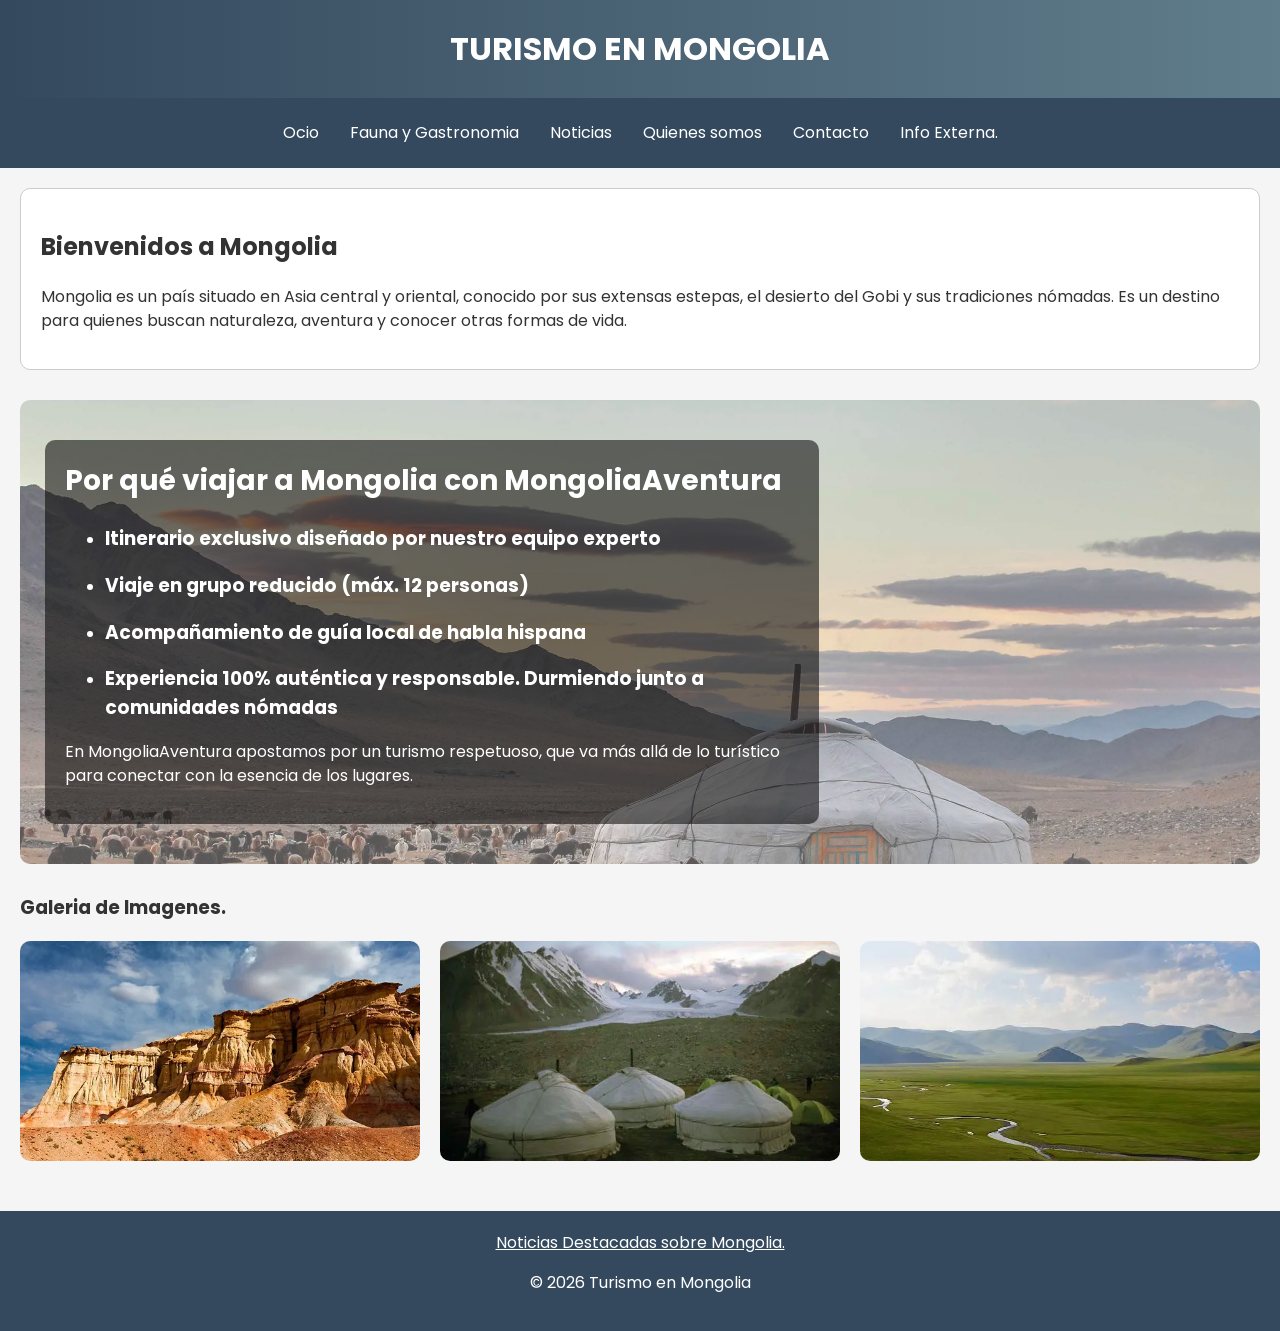
<file: index.html>
<!DOCTYPE html>
<html lang="es">

<head>
    <meta charset="UTF-8">
    <meta name="viewport" content="width=device-width, initial-scale=1.0">
    <title>Mongolia</title>
    <link rel="icon" type="image/png" href="Imagenes/favicom.webp">
    <link rel="apple-touch-icon" href="Imagenes/icono.png">
    <meta name="description"
        content="En esta Web encontrarás qué visitar en mongolia, qué rutas recorrer, como son sus gentes y su cultura. ">
    <link rel="preconnect" href="https://fonts.googleapis.com">
    <link rel="preconnect" href="https://fonts.gstatic.com" crossorigin>
    <link href="https://fonts.googleapis.com/css2?family=Poppins:wght@400;500;600;700&display=swap" rel="stylesheet">
    <link rel="stylesheet" href="estilos.css">
    <link rel="alternate" type="application/rss+xml" href="noticias.xml">
</head>

<body>
    <header>
        <div class="titulo">
            <h1>TURISMO EN MONGOLIA</h1>
           
        </div>
    </header>
     <nav>
        <a href="Ocio.html">Ocio</a>
        <a href="FaunayGastronomia.html">Fauna y Gastronomia</a>
        <a href="noticias.xml">Noticias</a>
        <a href="SobreNosotros.html">Quienes somos</a>
        <a href="Contacto.html">Contacto</a>
        <a href="https://es.wikipedia.org/wiki/Mongolia" target="_blank" rel="noopener">Info Externa.</a>
    </nav>
    <main>


        <section>
            <div class="Bienvenidos">
                <h2>Bienvenidos a Mongolia</h2>
                <p>Mongolia es un país situado en Asia central y oriental, conocido por sus extensas estepas, el
                    desierto
                    del Gobi y sus tradiciones nómadas. Es un destino para quienes buscan naturaleza, aventura y
                    conocer
                    otras formas de vida.</p>
            </div>

        </section>

        <div class="argumentoGlobal">

            <img class="imagenArgumento" src="Imagenes/cabras.webp" alt="cabras en Mongolia" loading="lazy">

            <div class="argumentoGlobalTexto">

                <h2>Por qué viajar a Mongolia con MongoliaAventura </h2>
                <ul>
                    <li>
                        <h3>Itinerario exclusivo diseñado por nuestro equipo experto</h3>
                    </li>
                    <li>
                        <h3>Viaje en grupo reducido (máx. 12 personas)</h3>
                    </li>
                    <li>
                        <h3>Acompañamiento de guía local de habla hispana</h3>
                    </li>
                    <li>
                        <h3>Experiencia 100% auténtica y responsable. Durmiendo junto a comunidades nómadas</h3>
                    </li>
                </ul>

                <p>En MongoliaAventura apostamos por un turismo respetuoso, que va más allá de lo turístico para
                    conectar con la esencia de los lugares.</p>
            </div>

        </div>
        <section class="galeria">
            <h3>Galeria de Imagenes.</h3>
            <div class="grid-galeria">
                <img src="Imagenes/mongol_gobi.webp" alt="Desierto del Gobi" loading="lazy">
                <img src="Imagenes/MontañasAltai.webp" alt="Zona de montañas del Altái" loading="lazy">
                <img src="Imagenes/estepaCentral.webp" alt="Zona de llanuras o estepas centrales" loading="lazy">
            </div>

        </section>


    </main>
    <footer>
        <a href="noticias.xml">Noticias Destacadas sobre Mongolia.</a>
        <p>&copy; 2026 Turismo en Mongolia</p>
    </footer>
</body>


</html>
</file>
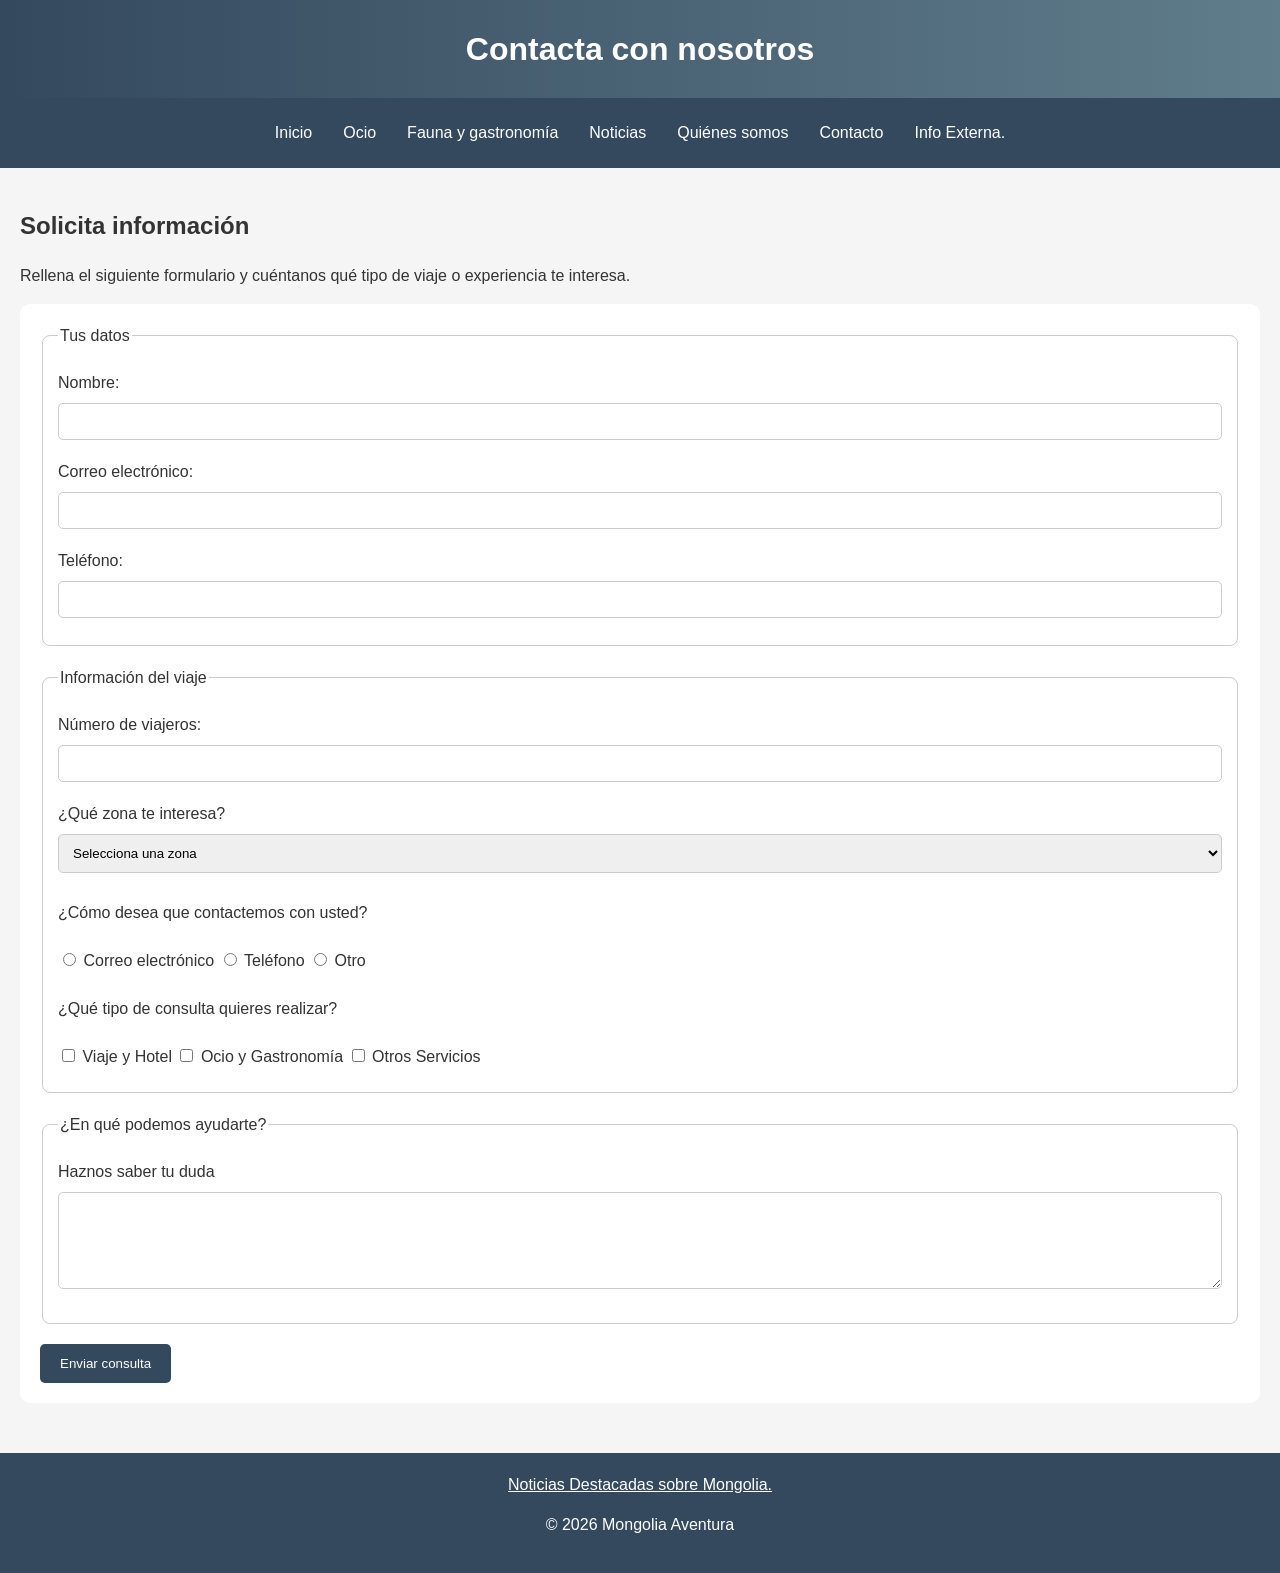
<file: Contacto.html>
<!DOCTYPE html>
<html lang="es">

<head>
    <meta charset="UTF-8">
    <meta name="viewport" content="width=device-width, initial-scale=1.0">
    <title>Contacto Mongolia Aventura</title>
    <link rel="icon" type="image/png" sizes="32x32" href="Imagenes/favicom.webp">
    <link rel="apple-touch-icon" href="Imagenes/icono.png">
    <meta name="description"
        content="Contacta con Mongolia Aventura para solicitar información sobre viajes y experiencias en Mongolia.">
    <link rel="stylesheet" href="estilos.css">

</head>

<body>
    <header>
        <h1>Contacta con nosotros</h1>
        
    </header>
    <nav>
            <a href="index.html">Inicio</a>
            <a href="Ocio.html">Ocio</a>
            <a href="FaunayGastronomia.html">Fauna y gastronomía</a>
            <a href="noticias.xml">Noticias</a>
            <a href="SobreNosotros.html">Quiénes somos</a>
            <a href="Contacto.html">Contacto</a>
            <a href="https://es.wikipedia.org/wiki/Mongolia" target="_blank" rel="noopener">Info Externa.</a>
        </nav>

    <main>
        <section>
            <h2>Solicita información</h2>
            <p>Rellena el siguiente formulario y cuéntanos qué tipo de viaje o experiencia te interesa.</p>

            <form action="gracias.html" method="get">
                <fieldset>
                    <legend>Tus datos</legend>

                    <label for="nombre">Nombre:</label>
                    <input type="text" id="nombre" name="nombre" required>

                    <label for="correo">Correo electrónico:</label>
                    <input type="email" id="correo" name="correo" required>

                    <label for="telefono">Teléfono:</label>
                    <input type="text" id="telefono" name="telefono" required>
                </fieldset>

                <fieldset>
                    <legend>Información del viaje</legend>

                    <label for="viajeros">Número de viajeros:</label>
                    <input type="number" id="viajeros" name="viajeros" min="1" max="12" required>

                    <label for="destino">¿Qué zona te interesa?</label>
                    <select id="destino" name="destino" required>
                        <option value="">Selecciona una zona</option>
                        <option value="gobi">Desierto del Gobi</option>
                        <option value="altai">Montañas del Altái</option>
                        <option value="estepas">Estepas centrales</option>
                        <option value="norte">Norte de Mongolia</option>
                    </select>

                    <p>¿Cómo desea que contactemos con usted?</p>
                    <input type="radio" id="contacto-email" name="contacto" value="email" required>
                    <label for="contacto-email">Correo electrónico</label>

                    <input type="radio" id="contacto-tlf" name="contacto" value="tlf">
                    <label for="contacto-tlf">Teléfono</label>

                    <input type="radio" id="contacto-otro" name="contacto" value="otros">
                    <label for="contacto-otro">Otro</label>

                    <p>¿Qué tipo de consulta quieres realizar?</p>
                    <input type="checkbox" id="consulta-viaje" name="actividades" value="viaje">
                    <label for="consulta-viaje">Viaje y Hotel</label>

                    <input type="checkbox" id="consulta-ocio" name="actividades" value="Ocio">
                    <label for="consulta-ocio">Ocio y Gastronomía</label>

                    <input type="checkbox" id="consulta-otros" name="actividades" value="otros">
                    <label for="consulta-otros">Otros Servicios</label>
                </fieldset>

                <fieldset>
                    <legend>¿En qué podemos ayudarte?</legend>
                    <label for="mensaje">Haznos saber tu duda</label>
                    <textarea id="mensaje" name="mensaje" rows="5" required></textarea>
                </fieldset>

                <button type="submit">Enviar consulta</button>
            </form>
        </section>
    </main>

    <footer>
        <a href="noticias.xml">Noticias Destacadas sobre Mongolia.</a>
        <p>&copy; 2026 Mongolia Aventura</p>
    </footer>
</body>

</html>
</file>
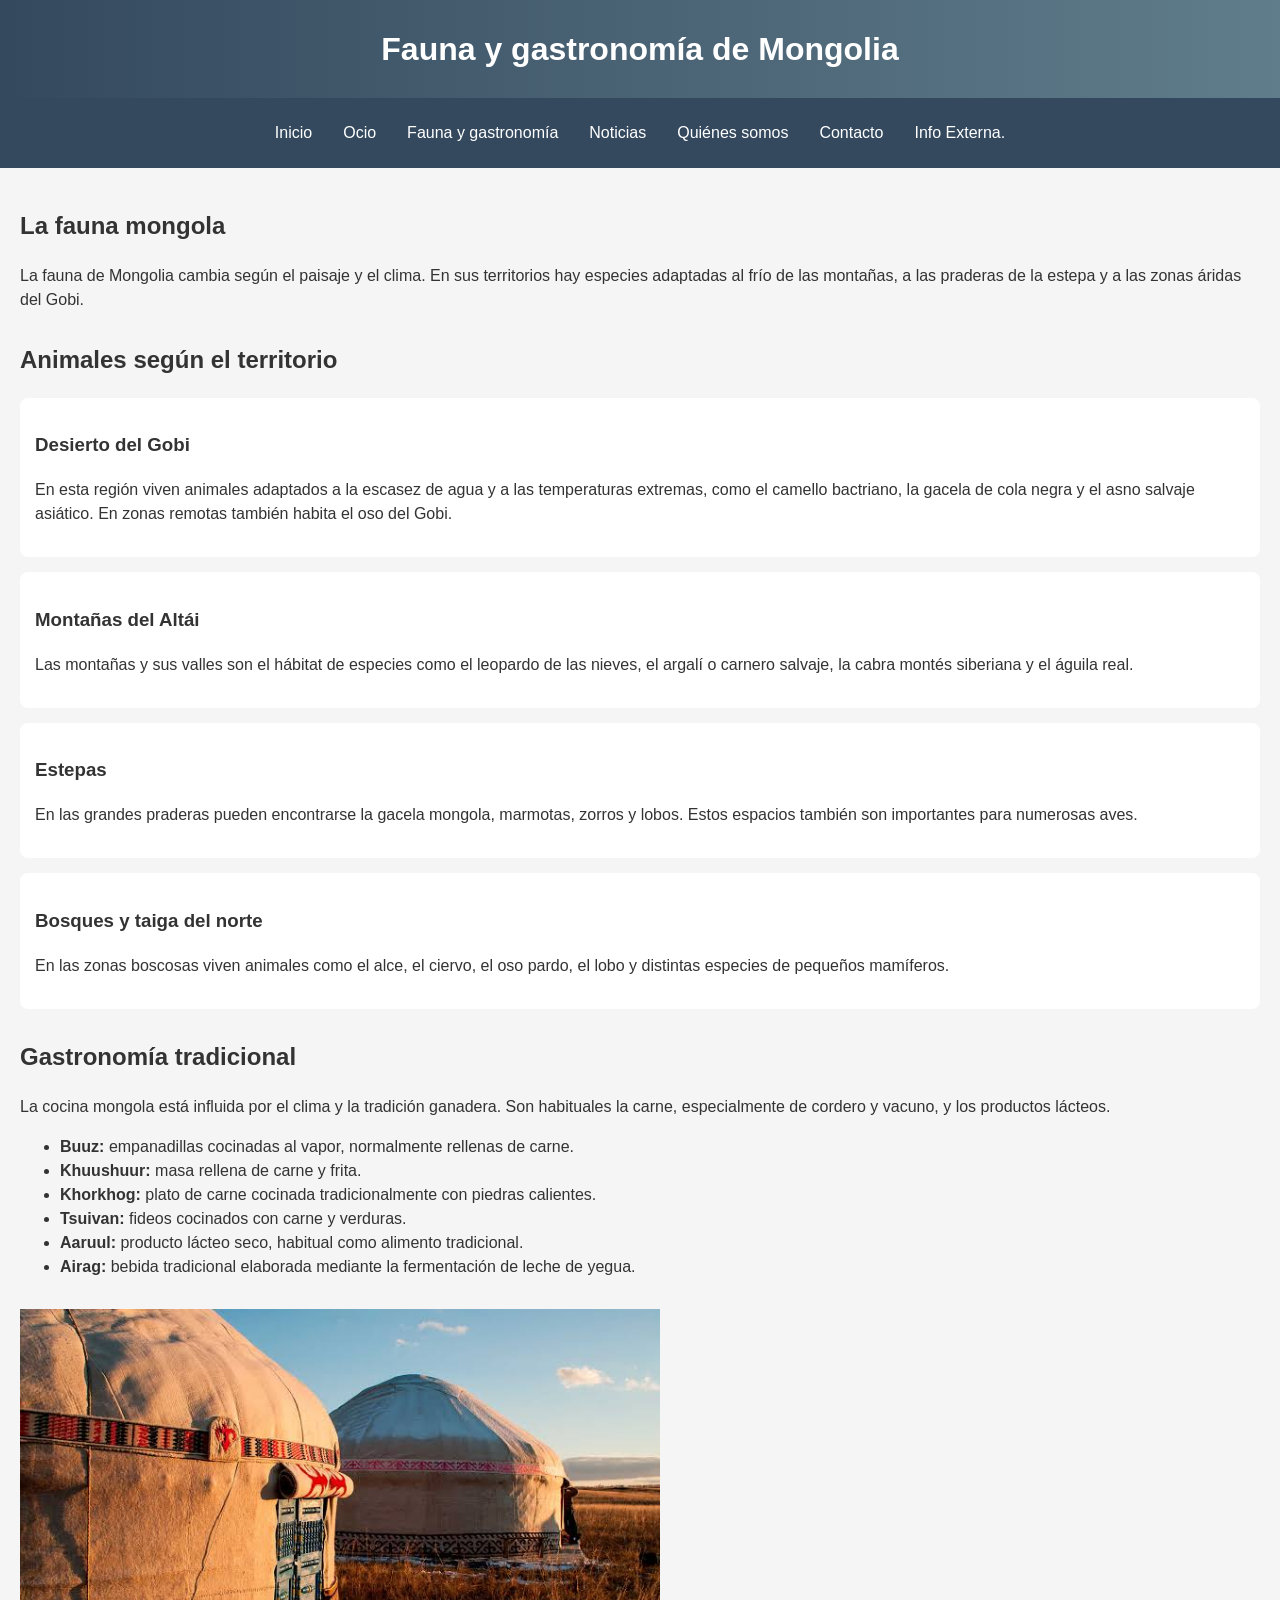
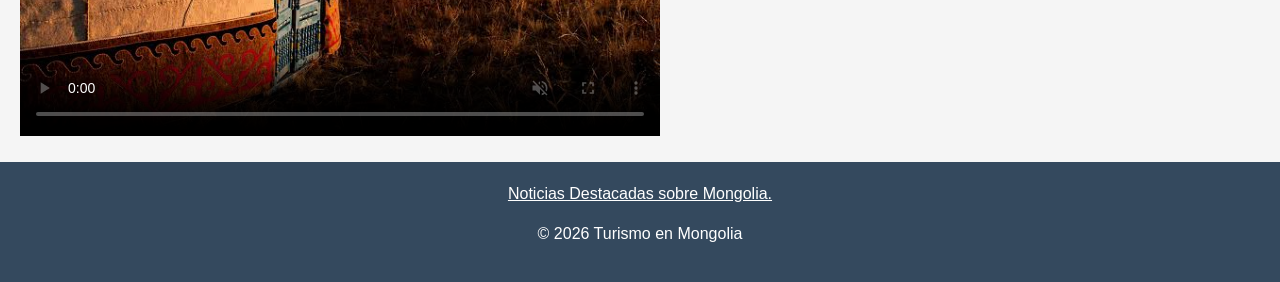
<file: FaunayGastronomia.html>
<!DOCTYPE html>
<html lang="es">

<head>
    <meta charset="UTF-8">
    <meta name="viewport" content="width=device-width, initial-scale=1.0">
    <title>Fauna y gastronomía de Mongolia</title>
    <link rel="icon" type="image/png" sizes="32x32" href="Imagenes/favicom.webp">
    <link rel="apple-touch-icon" href="Imagenes/icono.png">
    <meta name="description"
        content="Descubre los animales de Mongolia y algunos platos de su gastronomía tradicional.">
    <link rel="stylesheet" href="estilos.css">
</head>

<body>
    <header>
        <h1>Fauna y gastronomía de Mongolia</h1>
          
    </header>
  <nav>
        <a href="index.html">Inicio</a>
        <a href="Ocio.html">Ocio</a>
        <a href="FaunayGastronomia.html">Fauna y gastronomía</a>
        <a href="noticias.xml">Noticias</a>
        <a href="SobreNosotros.html">Quiénes somos</a>
        <a href="Contacto.html">Contacto</a>
        <a href="https://es.wikipedia.org/wiki/Mongolia" target="_blank" rel="noopener">Info Externa.</a>
    </nav>

    <main>


        <section>
            <h2>La fauna mongola</h2>
            <p>La fauna de Mongolia cambia según el paisaje y el clima. En sus territorios hay especies adaptadas al
                frío de las montañas, a las praderas de la estepa y a las zonas áridas del Gobi.</p>
        </section>

        <section>
            <h2>Animales según el territorio</h2>
            <article>
                <h3>Desierto del Gobi</h3>
                <p>En esta región viven animales adaptados a la escasez de agua y a las temperaturas extremas, como el
                    camello bactriano, la gacela de cola negra y el asno salvaje asiático. En zonas remotas también
                    habita el oso del Gobi.</p>
            </article>
            <article>
                <h3>Montañas del Altái</h3>
                <p>Las montañas y sus valles son el hábitat de especies como el leopardo de las nieves, el argalí o
                    carnero salvaje, la cabra montés siberiana y el águila real.</p>
            </article>
            <article>
                <h3>Estepas</h3>
                <p>En las grandes praderas pueden encontrarse la gacela mongola, marmotas, zorros y lobos. Estos
                    espacios también son importantes para numerosas aves.</p>
            </article>
            <article>
                <h3>Bosques y taiga del norte</h3>
                <p>En las zonas boscosas viven animales como el alce, el ciervo, el oso pardo, el lobo y distintas
                    especies de pequeños mamíferos.</p>
            </article>
        </section>

        <section>
            <h2>Gastronomía tradicional</h2>
            <p>La cocina mongola está influida por el clima y la tradición ganadera. Son habituales la carne,
                especialmente de cordero y vacuno, y los productos lácteos.</p>
            <ul>
                <li><strong>Buuz:</strong> empanadillas cocinadas al vapor, normalmente rellenas de carne.</li>
                <li><strong>Khuushuur:</strong> masa rellena de carne y frita.</li>
                <li><strong>Khorkhog:</strong> plato de carne cocinada tradicionalmente con piedras calientes.</li>
                <li><strong>Tsuivan:</strong> fideos cocinados con carne y verduras.</li>
                <li><strong>Aaruul:</strong> producto lácteo seco, habitual como alimento tradicional.</li>
                <li><strong>Airag:</strong> bebida tradicional elaborada mediante la fermentación de leche de yegua.
                </li>
            </ul>
        </section>
        <video controls muted width="640" poster="Imagenes/Mongoliavideo.jfif">
            <source src="Imagenes/VideoMongolia.mp4" type="video/mp4">
            <p>
                Tu navegador no soporta el vídeo HTML5.
                <a href="https://www.youtube.com/watch?v=i_rzYh0Pz50">
                    Ver vídeo en YouTube
                </a>.
            </p>
        </video>
    </main>

    <footer>
        <a href="noticias.xml">Noticias Destacadas sobre Mongolia.</a>
        <p>&copy; 2026 Turismo en Mongolia</p>
    </footer>
</body>

</html>
</file>
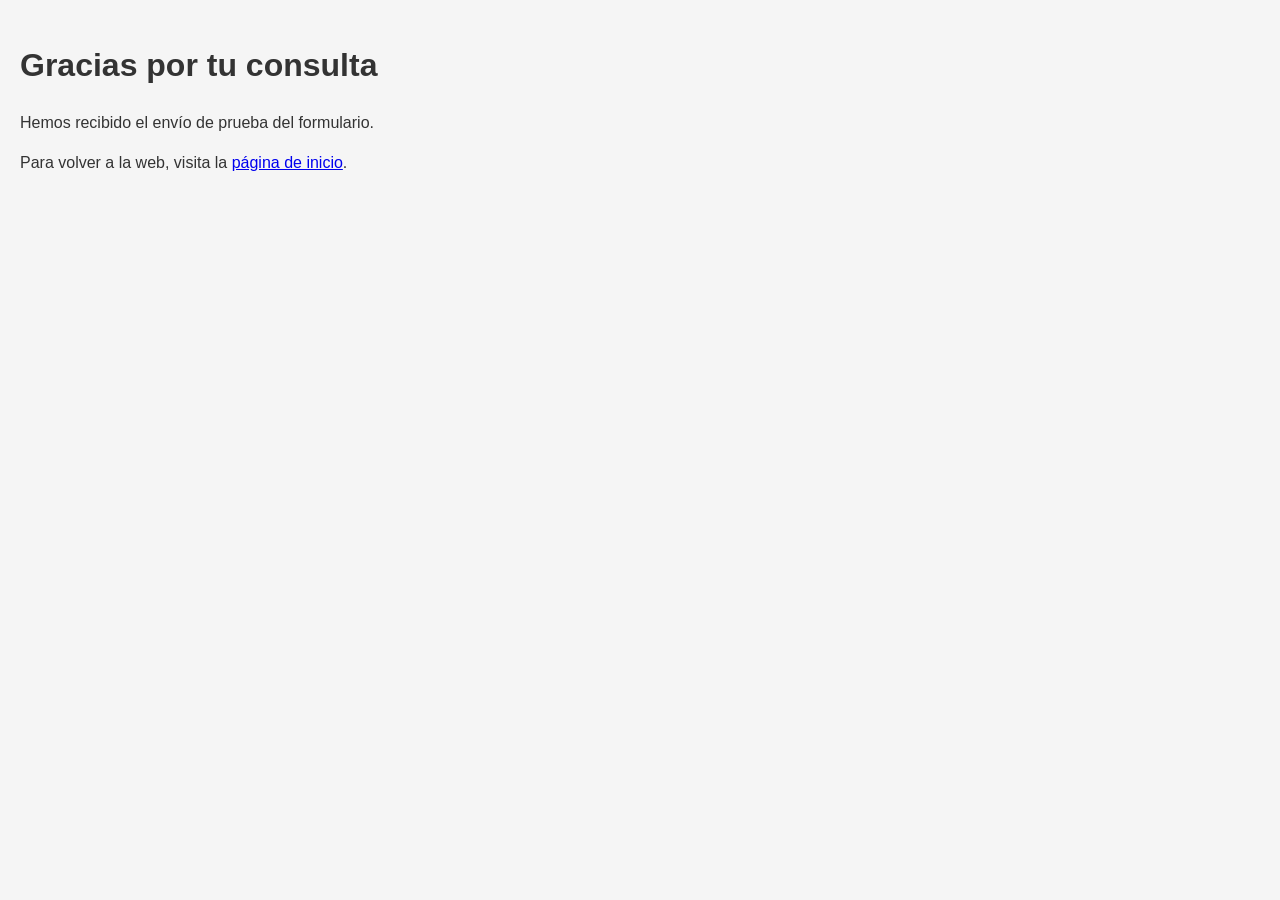
<file: gracias.html>
<!DOCTYPE html>
<html lang="es">
<head>
    <meta charset="UTF-8">
    <meta name="viewport" content="width=device-width, initial-scale=1.0">
    <title>Gracias  Mongolia </title>
    <link rel="stylesheet" href="estilos.css">
</head>
<body>
    <main>
        <h1>Gracias por tu consulta</h1>
        <p>Hemos recibido el envío de prueba del formulario.</p>
        <p>Para volver a la web, visita la <a href="index.html">página de inicio</a>.</p>
    </main>
</body>
</html>
</file>
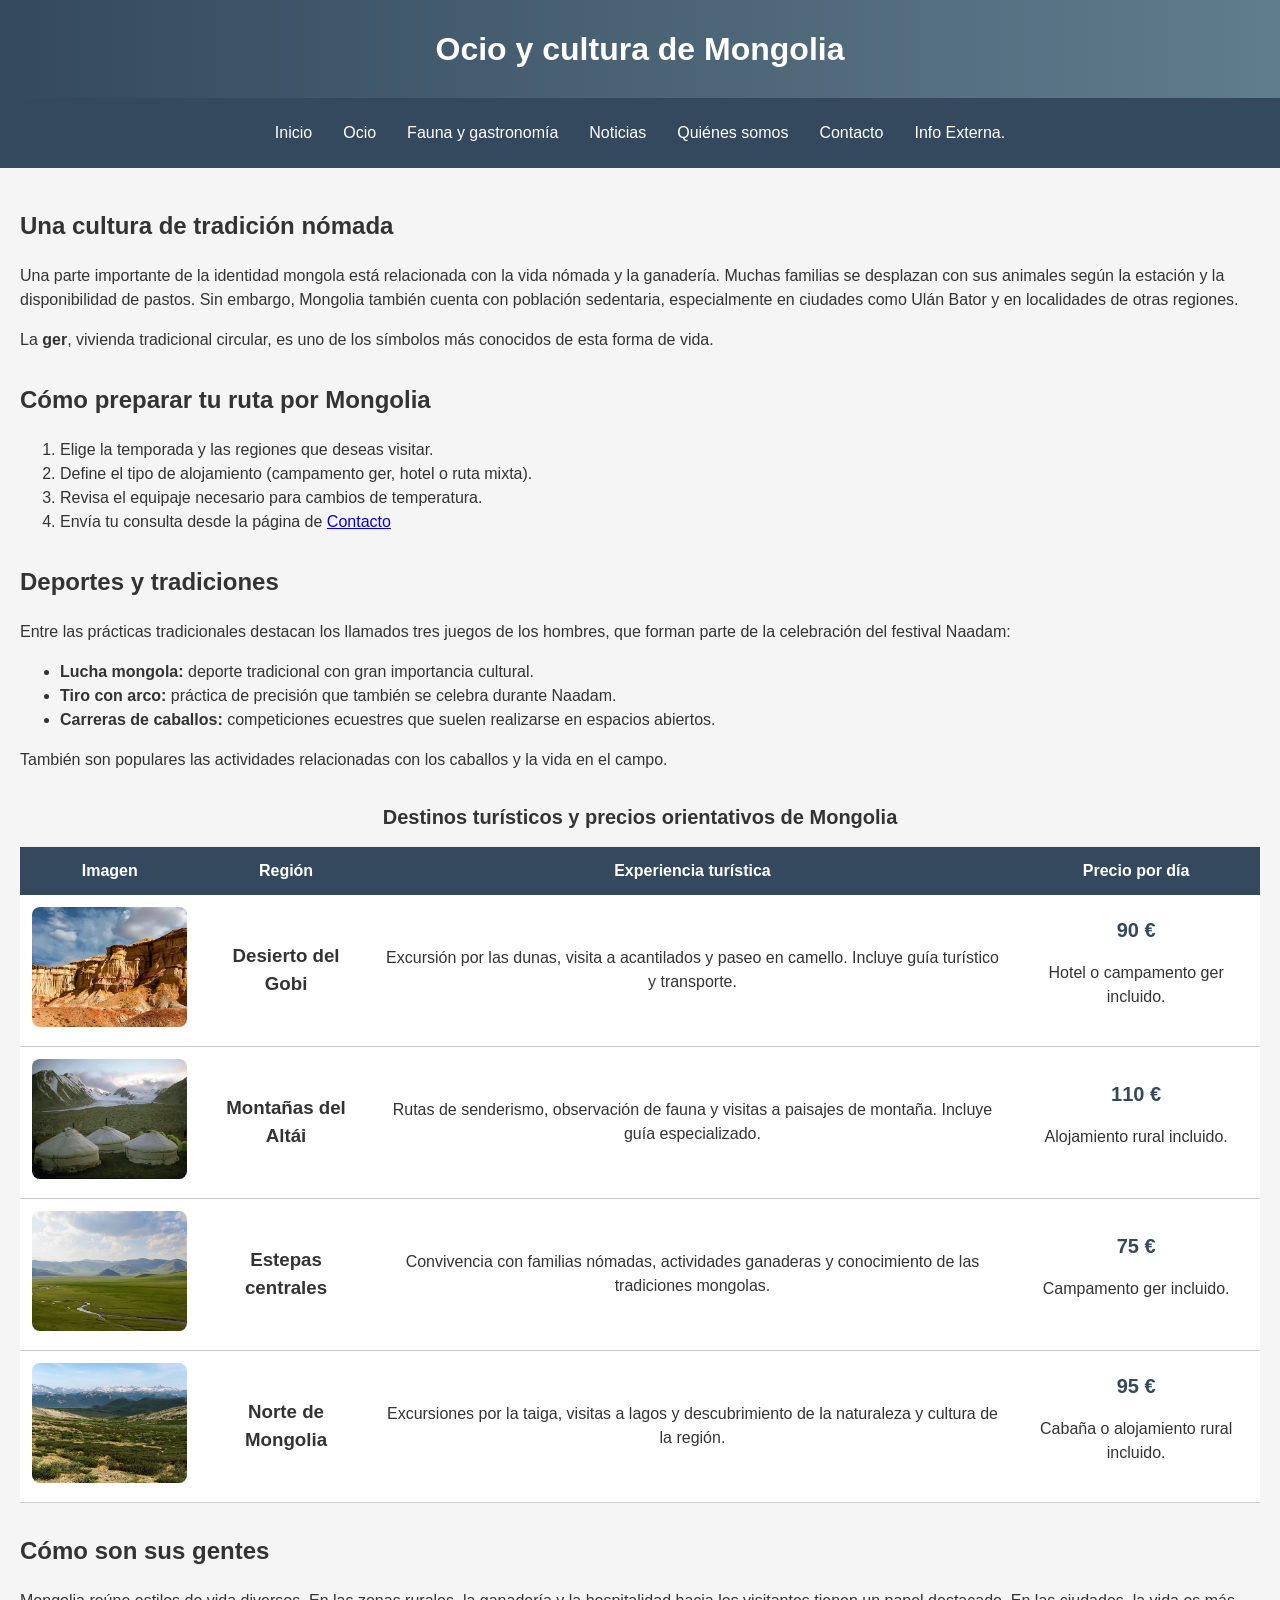
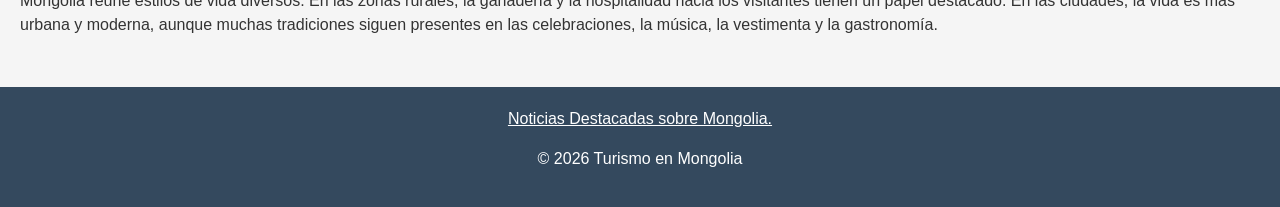
<file: Ocio.html>
<!DOCTYPE html>
<html lang="es">

<head>
    <meta charset="UTF-8">
    <meta name="viewport" content="width=device-width, initial-scale=1.0">
    <title>Ocio y cultura de Mongolia</title>
    <link rel="icon" type="image/png" sizes="32x32" href="Imagenes/favicom.webp">
    <link rel="apple-touch-icon" href="Imagenes/icono.png">
    <meta name="description"
        content="Conoce la cultura mongola, sus tradiciones, deportes, rutas y actividades turísticas.">
    <link rel="stylesheet" href="estilos.css">
</head>

<body>
    <header>
        <h1>Ocio y cultura de Mongolia</h1>
       
    </header>
     <nav>
            <a href="index.html">Inicio</a>
            <a href="Ocio.html">Ocio</a>
            <a href="FaunayGastronomia.html">Fauna y gastronomía</a>
            <a href="noticias.xml">Noticias</a>
            <a href="SobreNosotros.html">Quiénes somos</a>
            <a href="Contacto.html">Contacto</a>
            <a href="https://es.wikipedia.org/wiki/Mongolia" target="_blank" rel="noopener">Info Externa.</a>
        </nav>

    <main>
        <section>
            <h2>Una cultura de tradición nómada</h2>
            <p>Una parte importante de la identidad mongola está relacionada con la vida nómada y la ganadería. Muchas
                familias se desplazan con sus animales según la estación y la disponibilidad de pastos. Sin embargo,
                Mongolia también cuenta con población sedentaria, especialmente en ciudades como Ulán Bator y en
                localidades de otras regiones.</p>
            <p>La <strong>ger</strong>, vivienda tradicional circular, es uno de los símbolos más conocidos de esta
                forma de vida.</p>
        </section>

        <section>
            <h2>Cómo preparar tu ruta por Mongolia</h2>
            <ol>
                <li>Elige la temporada y las regiones que deseas visitar.</li>
                <li>Define el tipo de alojamiento (campamento ger, hotel o ruta mixta).</li>
                <li>Revisa el equipaje necesario para cambios de temperatura.</li>
                <li>Envía tu consulta desde la página de <a href="Contacto.html">Contacto</a></li>
            </ol>
        </section>

        <section>
            <h2>Deportes y tradiciones</h2>
            <p>Entre las prácticas tradicionales destacan los llamados tres juegos de los hombres, que forman parte de
                la celebración del festival Naadam:</p>
            <ul>
                <li><strong>Lucha mongola:</strong> deporte tradicional con gran importancia cultural.</li>
                <li><strong>Tiro con arco:</strong> práctica de precisión que también se celebra durante Naadam.</li>
                <li><strong>Carreras de caballos:</strong> competiciones ecuestres que suelen realizarse en espacios
                    abiertos.</li>
            </ul>
            <p>También son populares las actividades relacionadas con los caballos y la vida en el campo.</p>
        </section>

        <section>
            
           <table>
    <caption>Destinos turísticos y precios orientativos de Mongolia</caption>

    <thead>
        <tr>
            <th scope="col">Imagen</th>
            <th scope="col">Región</th>
            <th scope="col">Experiencia turística</th>
            <th scope="col">Precio por día</th>
        </tr>
    </thead>

    <tbody>
        <tr>
            <td>
                <img src="Imagenes/mongol_gobi.webp"
                    alt="Desierto del Gobi" width="300">
            </td>
            <td>
                <h3>Desierto del Gobi</h3>
            </td>
            <td>
                Excursión por las dunas, visita a acantilados y paseo en camello.
                Incluye guía turístico y transporte.
            </td>
            <td>
                <strong>90 €</strong>
                <p>Hotel o campamento ger incluido.</p>
            </td>
        </tr>

        <tr>
            <td>
                <img src="Imagenes/MontañasAltai.webp"
                    alt="Zona de montañas del Altái" width="300">
            </td>
            <td>
                <h3>Montañas del Altái</h3>
            </td>
            <td>
                Rutas de senderismo, observación de fauna y visitas a paisajes
                de montaña. Incluye guía especializado.
            </td>
            <td>
                <strong>110 €</strong>
                <p>Alojamiento rural incluido.</p>
            </td>
        </tr>

        <tr>
            <td>
                <img src="Imagenes/estepaCentral.webp"
                    alt="Zona de llanuras o estepas centrales" width="300">
            </td>
            <td>
                <h3>Estepas centrales</h3>
            </td>
            <td>
                Convivencia con familias nómadas, actividades ganaderas y
                conocimiento de las tradiciones mongolas.
            </td>
            <td>
                <strong>75 €</strong>
                <p>Campamento ger incluido.</p>
            </td>
        </tr>

        <tr>
            <td>
                <img src="Imagenes/norteMongolia.webp"
                    alt="Zona norte de Mongolia donde hay pastoreo" width="300">
            </td>
            <td>
                <h3>Norte de Mongolia</h3>
            </td>
            <td>
                Excursiones por la taiga, visitas a lagos y descubrimiento
                de la naturaleza y cultura de la región.
            </td>
            <td>
                <strong>95 €</strong>
                <p>Cabaña o alojamiento rural incluido.</p>
            </td>
        </tr>
    </tbody>
</table>
        </section>

        <section>
            <h2>Cómo son sus gentes</h2>
            <p>Mongolia reúne estilos de vida diversos. En las zonas rurales, la ganadería y la hospitalidad hacia los
                visitantes tienen un papel destacado. En las ciudades, la vida es más urbana y moderna, aunque muchas
                tradiciones siguen presentes en las celebraciones, la música, la vestimenta y la gastronomía.</p>
        </section>
    </main>

    <footer>
        <a href="noticias.xml">Noticias Destacadas sobre Mongolia.</a>
        <p>&copy; 2026 Turismo en Mongolia</p>
    </footer>
</body>

</html>
</file>
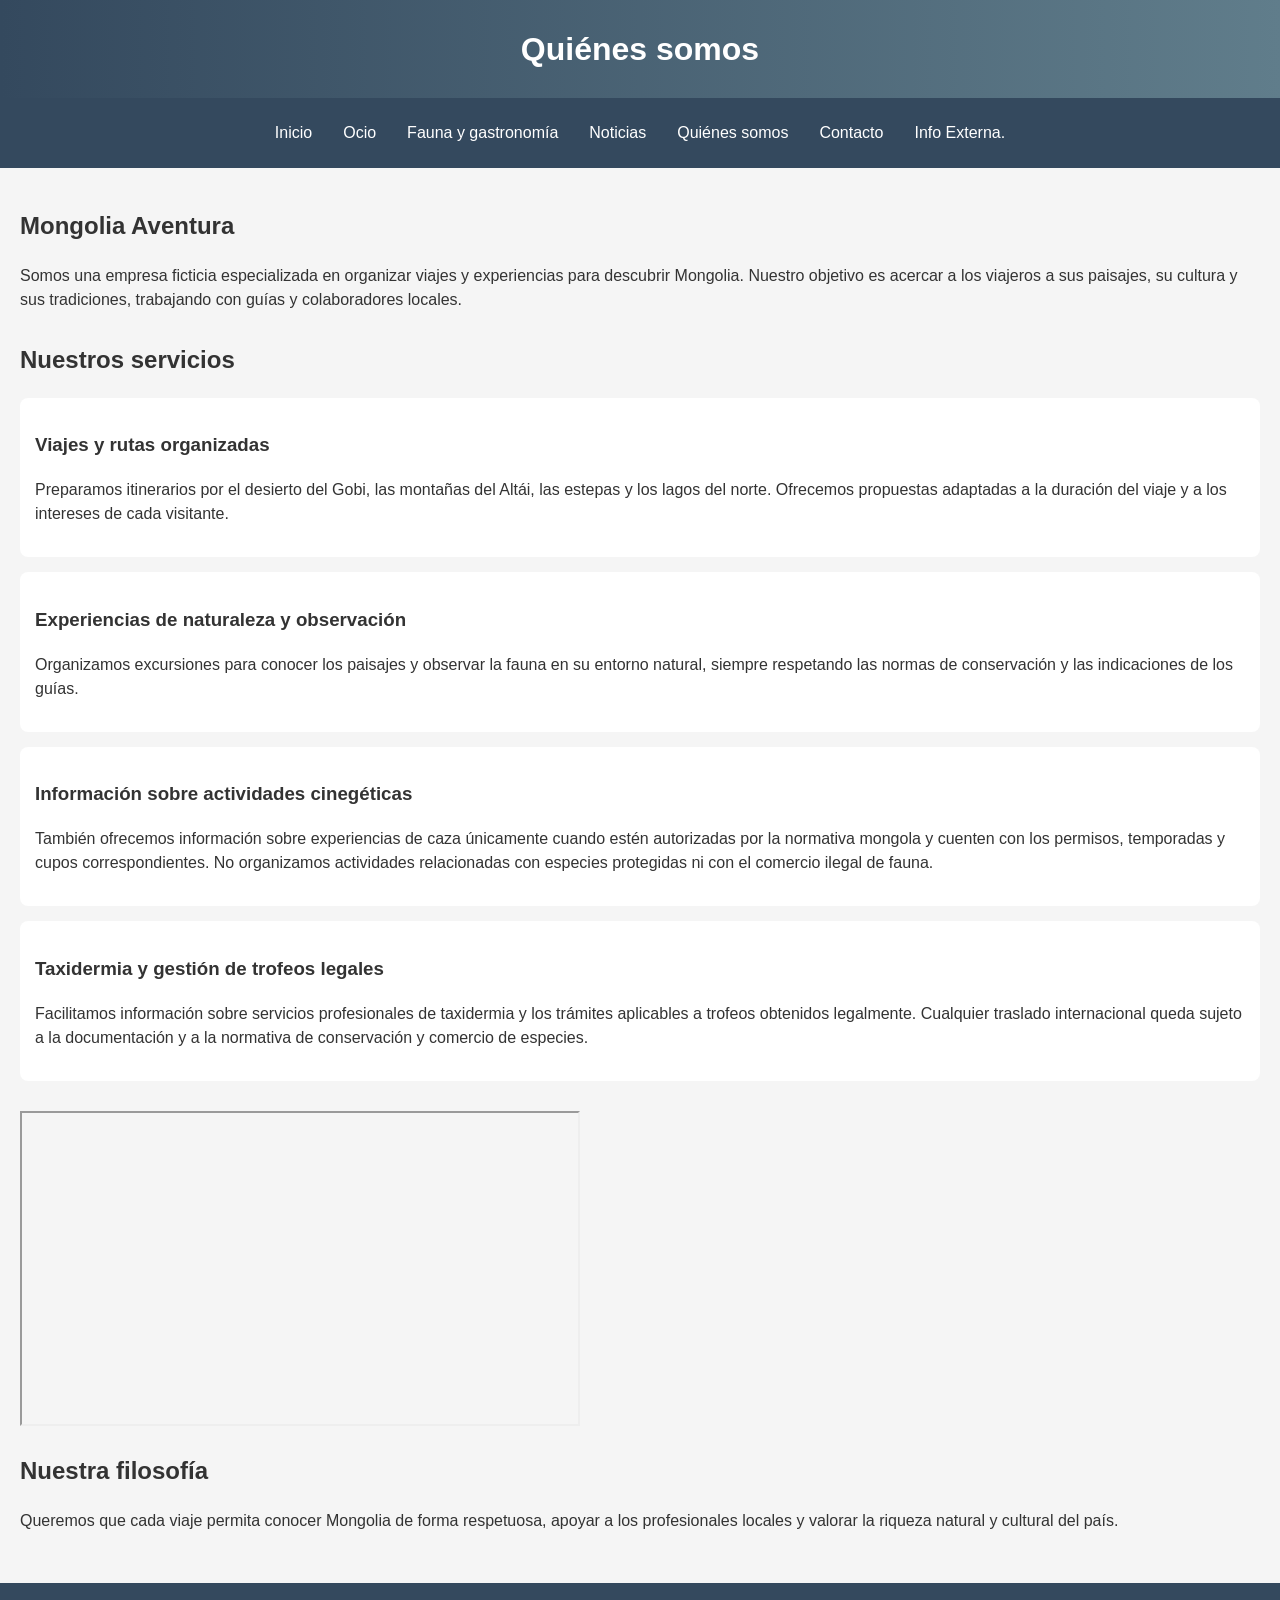
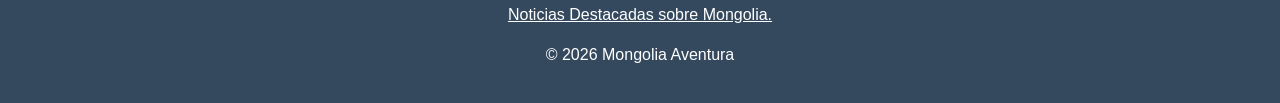
<file: SobreNosotros.html>
<!DOCTYPE html>
<html lang="es">

<head>
    <meta charset="UTF-8">
    <meta name="viewport" content="width=device-width, initial-scale=1.0">
    <title>Quiénes somos: Mongolia Aventura</title>
    <link rel="icon" type="image/png" sizes="32x32" href="Imagenes/favicom.webp">
    <link rel="apple-touch-icon" href="Imagenes/icono.png">
    <meta name="description"
        content="Conoce Mongolia Aventura, una empresa ficticia dedicada a organizar viajes y experiencias en Mongolia.">
    <link rel="stylesheet" href="estilos.css">
</head>

<body>
    <header>
        <h1>Quiénes somos</h1>
    </header>
    <nav>
            <a href="index.html">Inicio</a>
            <a href="Ocio.html">Ocio</a>
            <a href="FaunayGastronomia.html">Fauna y gastronomía</a>
            <a href="noticias.xml">Noticias</a>
            <a href="SobreNosotros.html">Quiénes somos</a>
            <a href="Contacto.html">Contacto</a>
            <a href="https://es.wikipedia.org/wiki/Mongolia" target="_blank" rel="noopener">Info Externa.</a>
        </nav>

    <main>
        <section>
            <h2>Mongolia Aventura</h2>
            <p>Somos una empresa ficticia especializada en organizar viajes y experiencias para descubrir Mongolia.
                Nuestro objetivo es acercar a los viajeros a sus paisajes, su cultura y sus tradiciones, trabajando con
                guías y colaboradores locales.</p>
        </section>

        <section>
            <h2>Nuestros servicios</h2>
            <article>
                <h3>Viajes y rutas organizadas</h3>
                <p>Preparamos itinerarios por el desierto del Gobi, las montañas del Altái, las estepas y los lagos del
                    norte. Ofrecemos propuestas adaptadas a la duración del viaje y a los intereses de cada visitante.
                </p>
            </article>
            <article>
                <h3>Experiencias de naturaleza y observación</h3>
                <p>Organizamos excursiones para conocer los paisajes y observar la fauna en su entorno natural, siempre
                    respetando las normas de conservación y las indicaciones de los guías.</p>
            </article>
            <article>
                <h3>Información sobre actividades cinegéticas</h3>
                <p>También ofrecemos información sobre experiencias de caza únicamente cuando estén autorizadas por la
                    normativa mongola y cuenten con los permisos, temporadas y cupos correspondientes. No organizamos
                    actividades relacionadas con especies protegidas ni con el comercio ilegal de fauna.</p>
            </article>
            <article>
                <h3>Taxidermia y gestión de trofeos legales</h3>
                <p>Facilitamos información sobre servicios profesionales de taxidermia y los trámites aplicables a
                    trofeos obtenidos legalmente. Cualquier traslado internacional queda sujeto a la documentación y a
                    la normativa de conservación y comercio de especies.</p>
            </article>
        </section>
        <iframe width="560" height="315" src="https://www.youtube.com/embed/KFYJTITi3XE"
            title="Documental sobre la vida y la infancia de los niños en Mongolia"
            allow="accelerometer; autoplay; clipboard-write; encrypted-media; gyroscope; picture-in-picture; web-share"
            referrerpolicy="strict-origin-when-cross-origin" allowfullscreen>
        </iframe>


        <section>
            <h2>Nuestra filosofía</h2>
            <p>Queremos que cada viaje permita conocer Mongolia de forma respetuosa, apoyar a los profesionales locales
                y valorar la riqueza natural y cultural del país.</p>
        </section>
    </main>

    <footer>
        <a href="noticias.xml">Noticias Destacadas sobre Mongolia.</a>
        <p>&copy; 2026 Mongolia Aventura</p>
    </footer>
</body>

</html>
</file>
<file: estilos.css>
/*Variables*/

:root {
    --color-principal: #34495e;
    --color-secundario: #e5a823;
    --color-texto: #333333;
    --color-fondo: #f5f5f5;
    --color-blanco: #ffffff;
}


/*CSS generico*/

* {
    box-sizing: border-box;
}

body {
    margin: 0;
    font-family: 'Poppins', Arial, sans-serif;
    color: var(--color-texto);
    background-color: var(--color-fondo);
    line-height: 1.5;
}

main {
    padding: 20px;
}

img {
    max-width: 100%;
}


/* cabecera*/

header {
    background: linear-gradient(to right, #34495e, #607d8b);
    color: var(--color-blanco);
    text-align: center;
    padding: 25px 15px;
}

header h1 {
    margin: 0;
}


/* Menu navegacion*/

nav {
    display: flex;
    justify-content: center;
    flex-wrap: wrap;
    gap: 15px;
    background-color: var(--color-principal);
    padding: 15px;

    position: sticky;
    top: 0;
}

nav a {
    color: var(--color-blanco);
    text-decoration: none;
    padding: 8px;
    border-radius: 5px;
}

nav a:hover {
    background-color: var(--color-secundario);
    color: var(--color-texto);
}


/* Secciones y contenidos*/

section {
    margin-bottom: 30px;
}

.Bienvenidos {
    background-color: var(--color-blanco);
    padding: 20px;
    border: 1px solid #cccccc;
    border-radius: 10px;
}

article {
    background-color: var(--color-blanco);
    padding: 15px;
    margin-bottom: 15px;
    border-radius: 8px;
}



.argumentoGlobal {
    position: relative;
    padding: 40px 25px;
    min-height: 450px;
    margin-bottom: 30px;
    overflow: hidden;
    border-radius: 10px;
}

.imagenArgumento {
    position: absolute;
    top: 0;
    left: 0;
    width: 100%;
    height: 100%;
    object-fit: cover;
    opacity: 0.65;
}

.argumentoGlobalTexto {
    position: relative;
    width: 65%;
    color: var(--color-blanco);
    background-color: rgba(0, 0, 0, 0.55);
    padding: 20px;
    border-radius: 10px;
}

.argumentoGlobalTexto h2 {
    margin-top: 0;
    font-size: 28px;
}


/*Galeria de imagenes*/

.grid-galeria {
    display: grid;
    grid-template-columns: repeat(3, 1fr);
    gap: 20px;
}

.grid-galeria img {
    width: 100%;
    height: 220px;
    object-fit: cover;
    border-radius: 10px;
}
/*Video*/
video {
    max-width: 100%;
    height: auto;
}

/* Tabla */

table {
    width: 100%;
    border-collapse: collapse;
    background-color: var(--color-blanco);
    margin: 20px 0;
}

caption {
    font-size: 20px;
    font-weight: bold;
    margin-bottom: 15px;
}

th {
    background-color: var(--color-principal);
    color: var(--color-blanco);
    padding: 12px;
}

td {
    padding: 12px;
    text-align: center;
    border-bottom: 1px solid #cccccc;
}

td img {
    width: 180px;
    height: 120px;
    object-fit: cover;
    border-radius: 8px;
}

td strong {
    color: var(--color-principal);
    font-size: 20px;
}


/*formulario */

form {
    background-color: var(--color-blanco);
    padding: 20px;
    border-radius: 10px;
}

fieldset {
    margin-bottom: 20px;
    padding: 15px;
    border: 1px solid #cccccc;
    border-radius: 8px;
}

label {
    display: inline-block;
    margin: 8px 0;
}

input,
select,
textarea {
    padding: 10px;
    margin-bottom: 12px;
    border: 1px solid #cccccc;
    border-radius: 5px;
}

input[type="text"],
input[type="email"],
input[type="number"],
textarea,
select {
    width: 100%;
}

button {
    background-color: var(--color-principal);
    color: var(--color-blanco);
    padding: 12px 20px;
    border: none;
    border-radius: 5px;
    cursor: pointer;
}

button:hover {
    background-color: var(--color-secundario);
    color: var(--color-texto);
}


/* Footer */

footer {
    background-color: var(--color-principal);
    color: var(--color-blanco);
    text-align: center;
    padding: 20px;
}

footer a {
    color: var(--color-blanco);
}




@media (max-width: 768px) {

    main {
        padding: 10px;
    }

    nav {
        gap: 8px;
    }

    nav a {
        font-size: 14px;
    }

    .argumentoGlobal {
        padding: 20px;
    }

    .argumentoGlobalTexto {
        width: 100%;
    }

    .grid-galeria {
        grid-template-columns: repeat(2, 1fr);
    }

    table {
        font-size: 13px;
    }

    td,
    th {
        padding: 6px;
    }

    td img {
        width: 90px;
        height: 75px;
    }
}

@media (max-width: 480px) {

    .grid-galeria {
        grid-template-columns: 1fr;
    }

}
</file>
